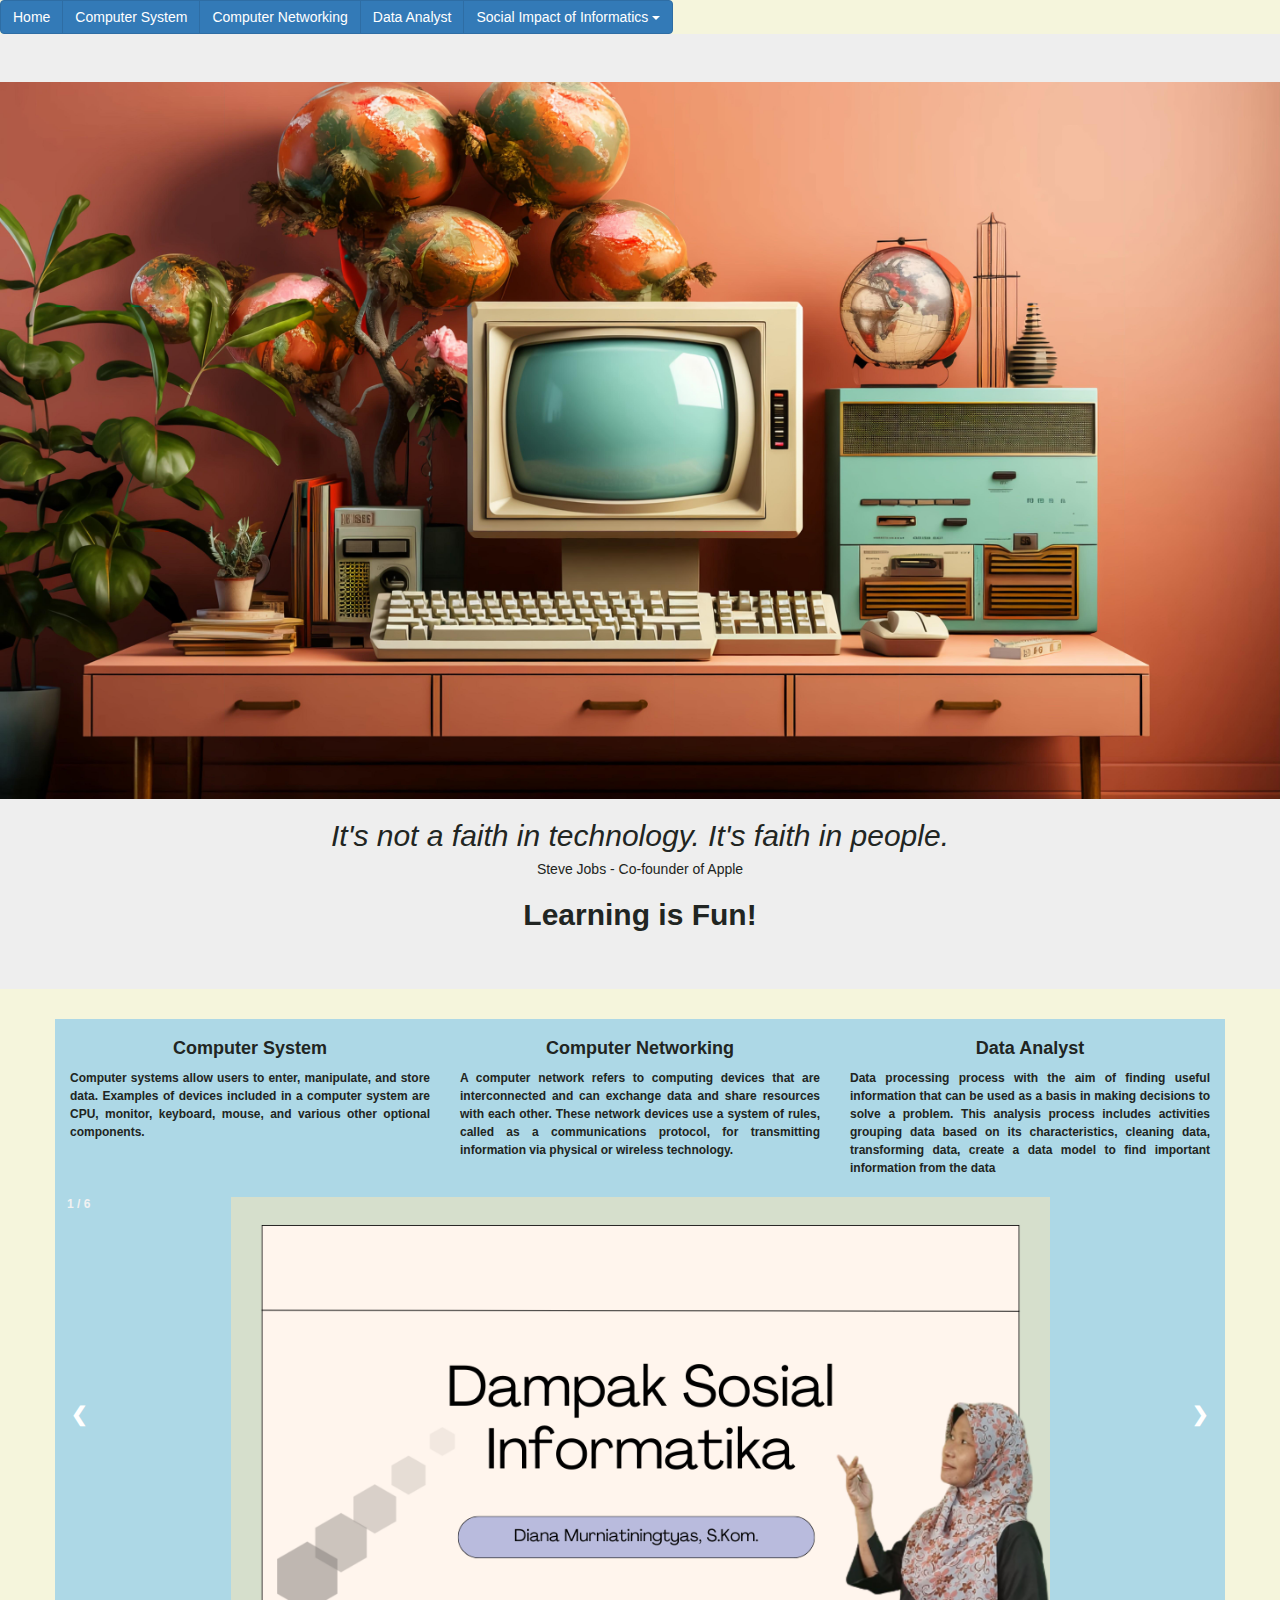
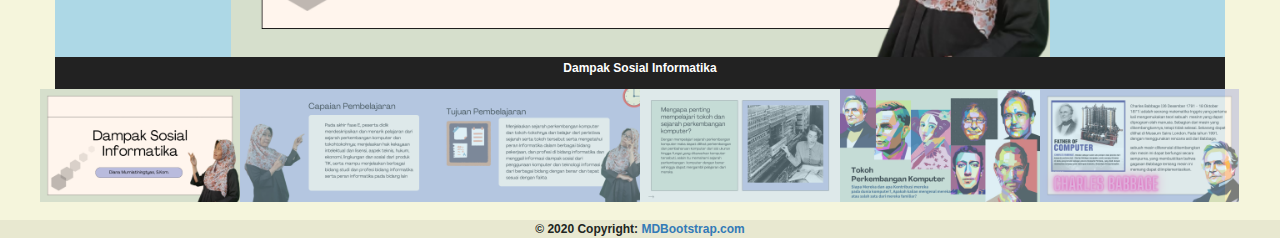
<file: index.html>
<!DOCTYPE html>

<html lang="en">
    <!-- Header -->
    <head>
            <title>Dee's Homepage</title>
            <meta charset="utf-8">
            <meta name="viewport" content="width=device-width, initial-scale=1">
            <link rel="stylesheet" href="https://maxcdn.bootstrapcdn.com/bootstrap/3.4.1/css/bootstrap.min.css">
            <script src="https://ajax.googleapis.com/ajax/libs/jquery/3.7.1/jquery.min.js"></script>
            <script src="https://maxcdn.bootstrapcdn.com/bootstrap/3.4.1/js/bootstrap.min.js"></script>
            <link href="https://fonts.googleapis.com/css2?family=Montserrat:wght@500&display=swap" rel="stylesheet">
            <link href="styles.css" rel="stylesheet">
    </head>
    <body>

       <!-- Add group of button, menu diatas berfungsi sebagai navigasi -->
       <div class="btn-group">
        <button type="button" class="btn btn-primary" onclick="window.location.href='index.html'">Home</button>
        <button type="button" class="btn btn-primary" onclick="window.location.href='syscom.html'">Computer System</button>
        <button type="button" class="btn btn-primary" onclick="window.location.href='network.html'">Computer Networking</button>
        <button type="button" class="btn btn-primary">Data Analyst</button>
        <div class="btn-group">
          <button type="button" class="btn btn-primary dropdown-toggle" data-toggle="dropdown">
          Social Impact of Informatics <span class="caret"></span></button>
          <ul class="dropdown-menu" role="menu">
            <li><a href="#">Computer Inventor</a></li>
            <li><a href="#">Computer Development</a></li>
            <li><a href="#">Intellectual property rights</a></li>
          </ul>
        </div>
      </div>

      <!-- My first bootstrap-->
        <div class="jumbotron text-center">
          <img src="img\header.jpg" style="width:100%">
            <H2><i>It's not a faith in technology. It's faith in people.</h2></i>
            <h5>Steve Jobs - Co-founder of Apple</h5>
            <h2><b>Learning is Fun!</h></div>

      <!-- Kontainer yang berisi gambaran-gambaran materi yang akan dipelajari pada menubar-->
            <div class="container">
              <div class="col-sm-4">
                <h4><center><b>Computer System</b></center></h4>
                <p>Computer systems allow users to enter, manipulate, and store data.
                  Examples of devices included in a computer system are CPU, monitor, keyboard,
                  mouse, and various other optional components.</p>
              </div>

              <!-- second container-->
              <div class="col-sm-4">
                <h4><center><b>Computer Networking</b></center></h4>
                <p>A computer network refers to computing devices that are interconnected and can exchange
                  data and share resources with each other. These network devices use a system of rules, called
                  as a communications protocol, for transmitting information via physical or wireless technology.</p>
              </div>

              <!-- third container-->
              <div class="col-sm-4">
                <h4><center><b>Data Analyst</b></center></h4>
                <p>Data processing process with the aim of finding useful information that can be used as a basis
                  in making decisions to solve a problem. This analysis process includes activities
                  grouping data based on its characteristics, cleaning data, transforming data,
                  create a data model to find important information from the data</p>
              </div>
            </div>
          </div>

        <!-- slideshow container -->
        <div class="container">
          <div class="mySlides">
            <div class="numbertext">1 / 6</div>
            <center><img src="img\1.png" style="width:70%"></center>
          </div>

          <div class="mySlides">
            <div class="numbertext">2 / 6</div>
            <center><img src="img\2.png" style="width:70%"></center>
          </div>

          <div class="mySlides">
            <div class="numbertext">3 / 6</div>
            <center><img src="img\3.png" style="width:70%"></center>
          </div>

          <div class="mySlides">
            <div class="numbertext">4 / 6</div>
            <center><img src="img\4.png" style="width:70%"></center>
          </div>

          <div class="mySlides">
            <div class="numbertext">5 / 6</div>
            <center><img src="img\5.png" style="width:70%"></center>
          </div>

          <div class="mySlides">
            <div class="numbertext">6 / 6</div>
            <center><img src="img\6.png" style="width:70%"></center>
          </div>

          <!-- push button for choose the slide-->
          <a class="prev" onclick="plusSlides(-1)">❮</a>
          <a class="next" onclick="plusSlides(1)">❯</a>

          <div class="caption-container">
            <p id="caption"></p>
          </div>

          <div class="row">
            <div class="column">
              <img class="demo cursor" src="img/1.png" style="width:100%" onclick="currentSlide(1)" alt="Dampak Sosial Informatika">
            </div>
            <div class="column">
              <img class="demo cursor" src="img/2.png" style="width:100%" onclick="currentSlide(2)" alt="Capaian Pembelajaran">
            </div>
            <div class="column">
              <img class="demo cursor" src="img/3.png" style="width:100%" onclick="currentSlide(3)" alt="Tujuan Pembelajaran">
            </div>
            <div class="column">
              <img class="demo cursor" src="img/4.png" style="width:100%" onclick="currentSlide(4)" alt="Sejarah Komputer">
            </div>
            <div class="column">
              <img class="demo cursor" src="img/5.png" style="width:100%" onclick="currentSlide(5)" alt="Tokoh Komputer">
            </div>
            <div class="column">
              <img class="demo cursor" src="img/6.png" style="width:100%" onclick="currentSlide(6)" alt="Charles Babbage">
            </div>
          </div>
        </div>
      <br>


  <!-- Copyright -->
  <div class="text-center p-3" style="background-color: rgba(0, 0, 0, 0.05);">
    © 2020 Copyright:
    <a class="text-body" href="https://mdbootstrap.com/">MDBootstrap.com</a>
  </div>
  <!-- Copyright -->

</footer>
<!-- footer end-->

<!-- script for slideshow -->
      <script>
          let slideIndex = 1;
showSlides(slideIndex);

function plusSlides(n) {
  showSlides(slideIndex += n);
}

function currentSlide(n) {
  showSlides(slideIndex = n);
}

function showSlides(n) {
  let i;
  let slides = document.getElementsByClassName("mySlides");
  let dots = document.getElementsByClassName("demo");
  let captionText = document.getElementById("caption");
  if (n > slides.length) {slideIndex = 1}
  if (n < 1) {slideIndex = slides.length}
  for (i = 0; i < slides.length; i++) {
    slides[i].style.display = "none";
  }
  for (i = 0; i < dots.length; i++) {
    dots[i].className = dots[i].className.replace(" active", "");
  }
  slides[slideIndex-1].style.display = "block";
  dots[slideIndex-1].className += " active";
  captionText.innerHTML = dots[slideIndex-1].alt;
}
      </script>
    </body>
</html>
</file>
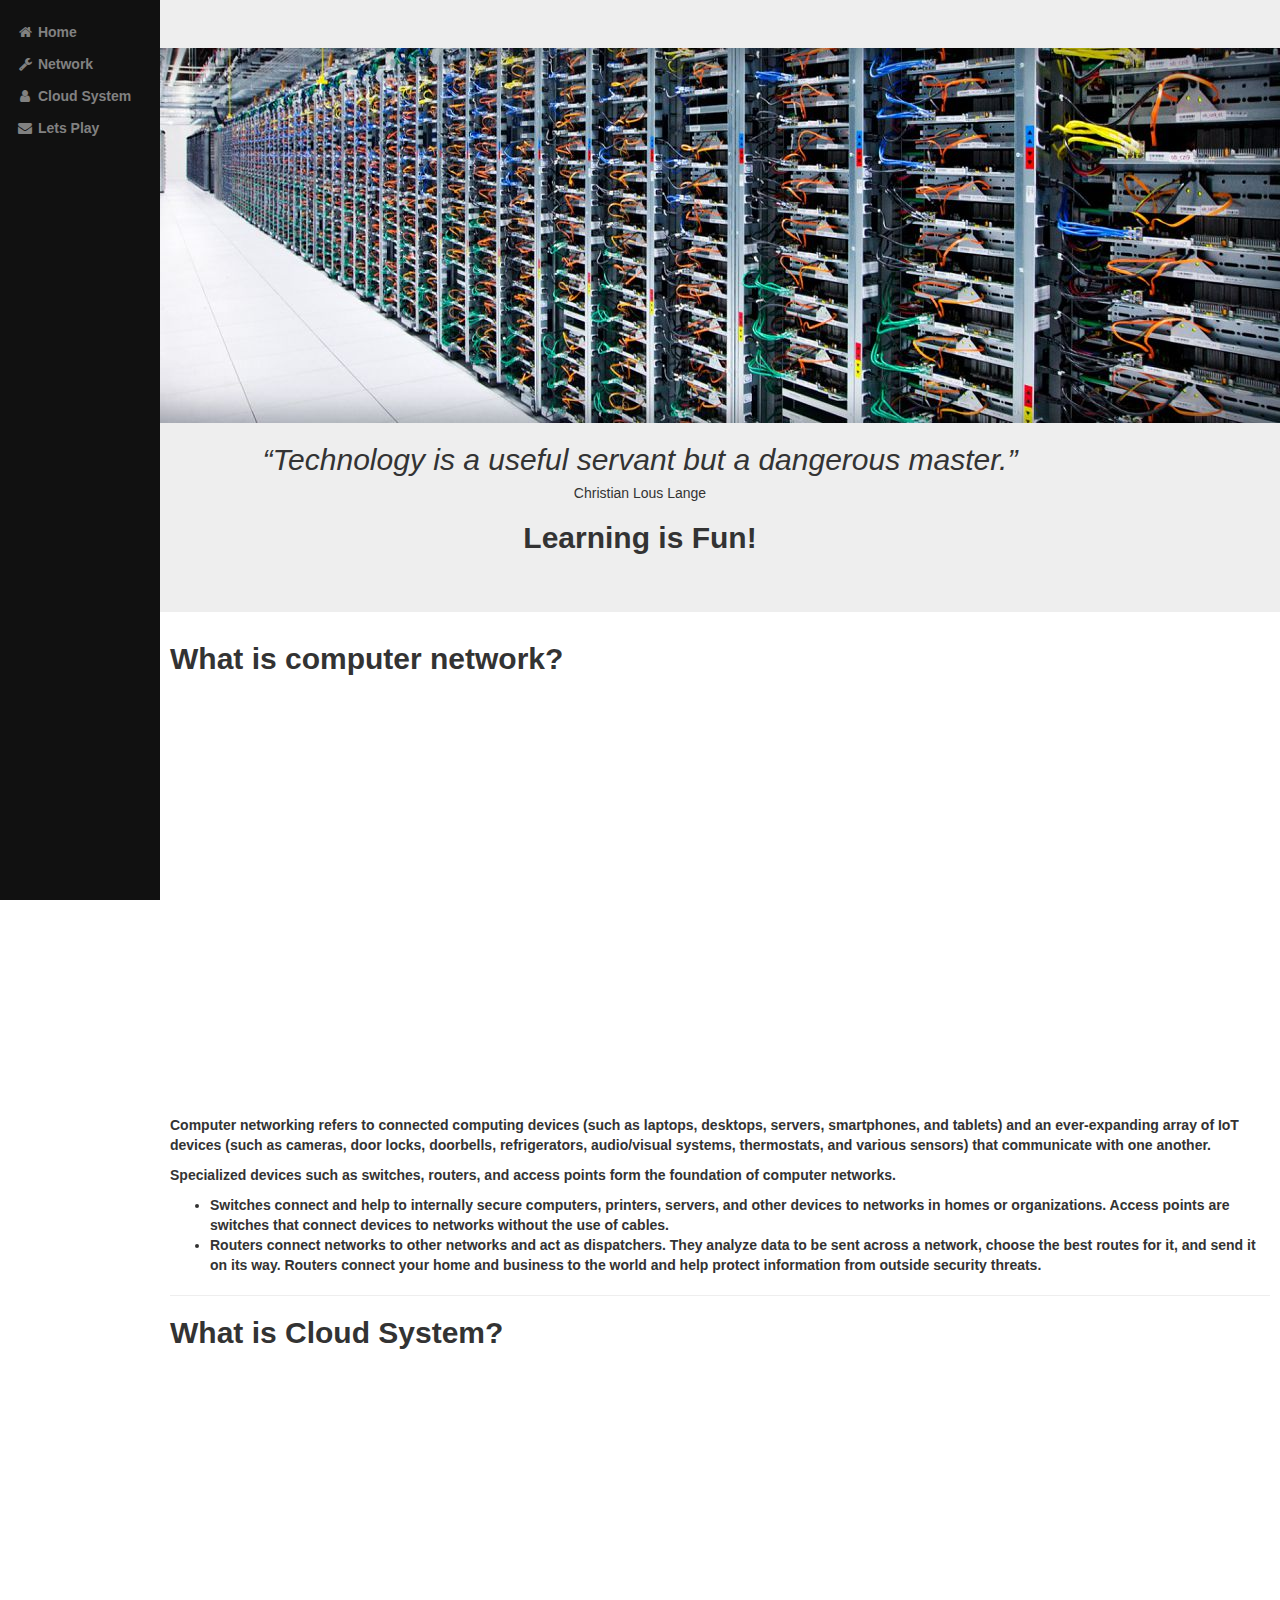
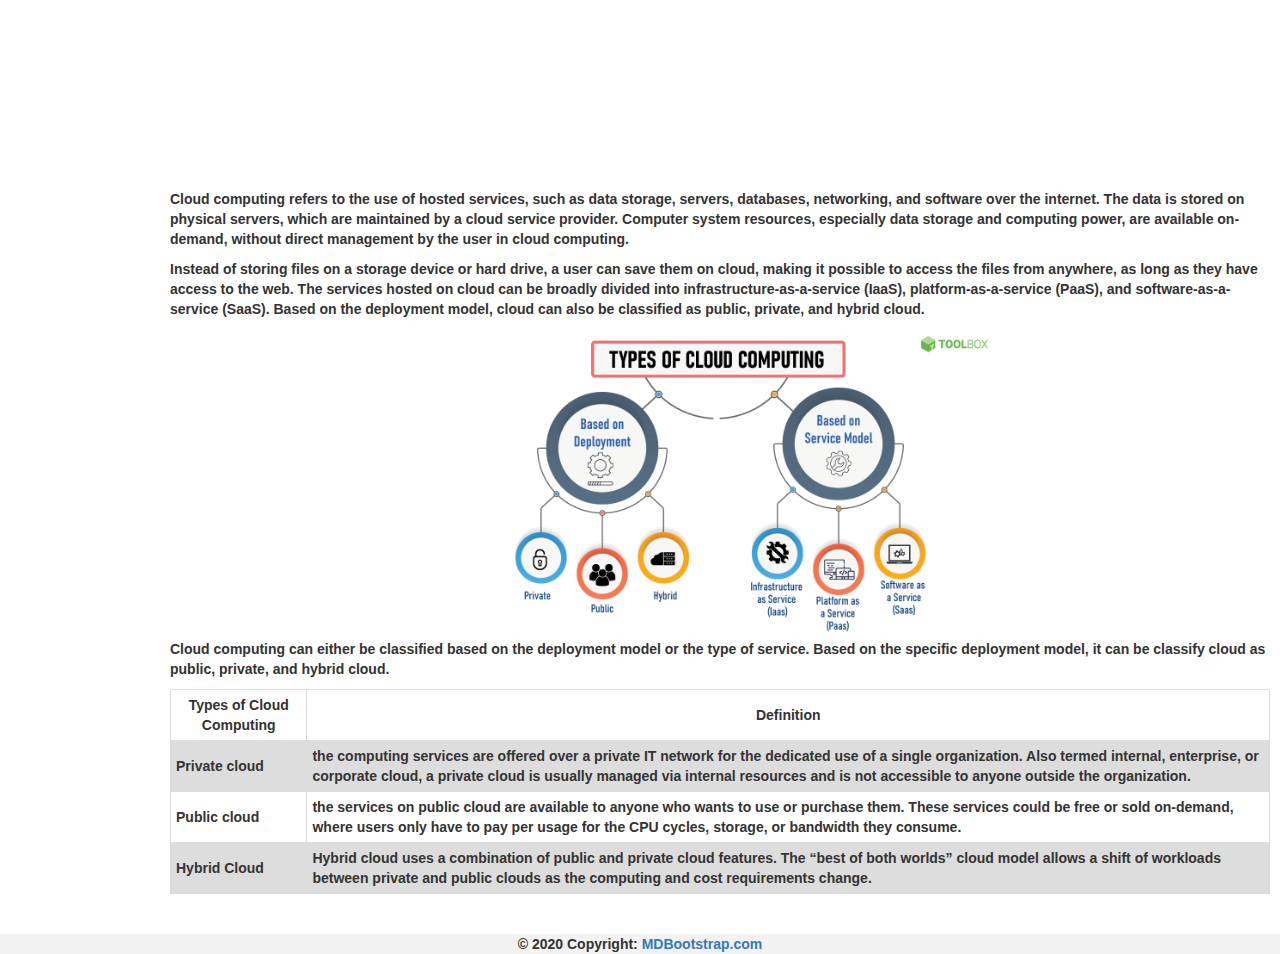
<file: network.html>
<!DOCTYPE html>

<html lang="en">
    <!-- Header -->
    <head>
            <title>Dee's Homepage</title>
            <meta charset="utf-8">
            <meta name="viewport" content="width=device-width, initial-scale=1">
            <link rel="stylesheet" href="https://maxcdn.bootstrapcdn.com/bootstrap/3.4.1/css/bootstrap.min.css">
            <meta name="viewport" content="width=device-width, initial-scale=1">
            <link rel="stylesheet" href="https://cdnjs.cloudflare.com/ajax/libs/font-awesome/4.7.0/css/font-awesome.min.css">

<!-- style -->
<style>
body {font-family: "Lato", sans-serif;}

.sidebar {
  height: 100%;
  width: 160px;
  position: fixed;
  z-index: 1;
  top: 0;
  left: 0;
  background-color: #111;
  overflow-x: hidden;
  padding-top: 16px;
}

.sidebar a {
  padding: 6px 8px 6px 16px;
  text-decoration: none;
  font-size: 14px;
  color: #818181;
  display: block;
}

.sidebar a:hover {
  color: #f1f1f1;
}

.main {
  margin-left: 160px; /* Same as the width of the sidenav */
  padding: 0px 10px;
}

@media screen and (max-height: 450px) {
  .sidebar {padding-top: 15px;}
  .sidebar a {font-size: 18px;}
}

/* style for table */
table {
  font-family: arial, sans-serif;
  border-collapse: collapse;
  width: 100%;
}

td, th {
  border: 1px solid #dddddd;
  text-align: left;
  padding: 5px;
}

tr:nth-child(even) {
  background-color: #dddddd;
}

</style>
</head>
    <body>

      <!-- My first bootstrap-->
        <div class="jumbotron text-center">
          <img src="img\network.jpg" style="width:100%">
            <H2><i>“Technology is a useful servant but a dangerous master.”</h2></i>
            <h5>Christian Lous Lange</h5>
            <h2><b>Learning is Fun!</h></div>

     <!-- main page -->
     <div class="sidebar">
        <a href="index.html"><i class="fa fa-fw fa-home"></i> Home</a>
        <a href="#C1"><i class="fa fa-fw fa-wrench"></i> Network</a>
        <a href="#C2"><i class="fa fa-fw fa-user"></i> Cloud System</a>
        <a href="quizz.html"><i class="fa fa-fw fa-envelope"></i> Lets Play</a>
      </div>

      <div class="main">
        <h2 id="C1"><b>What is computer network?</h2></b>
        <p><iframe width="660" height="415" src="https://www.youtube.com/embed/n_KghQP86Sw" title="" frameBorder="0"
            allow="accelerometer; autoplay; clipboard-write; encrypted-media; gyroscope; picture-in-picture; web-share"
            allowFullScreen><br>Powered by <a href="https://youtubeembedcode.com">
            embed youtube video</a></iframe></p>
        <p>
            Computer networking refers to connected computing devices (such as laptops, desktops, servers, smartphones,
            and tablets) and an ever-expanding array of IoT devices (such as cameras, door locks, doorbells,
            refrigerators, audio/visual systems, thermostats, and various sensors) that communicate with one another.</p>
        <p>Specialized devices such as switches, routers, and access points form the foundation of computer networks.</p>
        <ul>
        <li>Switches connect and help to internally secure computers, printers, servers, and other devices to networks in
            homes or organizations. Access points are switches that connect devices to networks without the use of cables.
        </li>
        <li>Routers connect networks to other networks and act as dispatchers. They analyze data to be sent across a network, choose the best routes for it, and send it on its way.
            Routers connect your home and business to the world and help protect information from outside security threats.
        </li>
        </ul>
        <hr>

        <!-- software bookmark-->
        <h2 id="C2"><b>What is Cloud System?</h2></b>

        <!-- insert video by emmbed from the source using https://youtubeembedcode.com/ -->
        <p><iframe width="660" height="415" src="https://www.youtube.com/embed/ngK97cSXWoM" title="" frameBorder="0"
        allow="accelerometer; autoplay; clipboard-write; encrypted-media; gyroscope; picture-in-picture; web-share"  allowFullScreen><br>Powered by <a href="https://youtubeembedcode.com">embed youtube video</a>
        </a></iframe></p>
        <p>Cloud computing refers to the use of hosted services, such as data storage, servers, databases, networking, and software over the internet. The data is stored on physical servers, which are maintained by a cloud service provider. Computer system resources, especially data
        storage and computing power, are available on-demand, without direct management by the user in cloud computing.</p>

        <p>Instead of storing files on a storage device or hard drive, a user can save them on cloud, making it possible
            to access the files from anywhere, as long as they have access to the web. The services hosted on cloud can
            be broadly divided into infrastructure-as-a-service (IaaS), platform-as-a-service (PaaS), and
            software-as-a-service (SaaS). Based on the deployment model, cloud can also be classified as public, private, and hybrid cloud.</p>
        <center><img src="img/cloud.png" width="50%"></center>
        <p>Cloud computing can either be classified based on the deployment model or the type of service. Based on the specific deployment model,
        it can be classify cloud as public, private, and hybrid cloud. </p>
        <table>
            <tr>
              <th><center>Types of Cloud Computing</th></center>
              <th><center>Definition</th></center>
            </tr>
            <tr>
              <td>Private cloud</td>
              <td>the computing services are offered over a private IT network for the dedicated use of a single organization. Also termed internal, enterprise, or corporate cloud, a private
                cloud is usually managed via internal resources and is not accessible to anyone outside the organization. </td>
            </tr>
            <tr>
              <td>Public cloud</td>
              <td>the services on public cloud are available to anyone who wants to use or purchase them. These services could be free or sold on-demand, where users only have to pay
                per usage for the CPU cycles, storage, or bandwidth they consume.</td>
            </tr>
            <tr>
                <td>Hybrid Cloud</td>
                <td>Hybrid cloud uses a combination of public and private cloud features. The “best of both worlds” cloud
                    model allows a shift of workloads between private and public clouds as the computing and cost
                    requirements change. </td>
            </tr>
          </table>
      </div>

<br><br>
<!-- footer -->

<!-- footer end-->

 <!-- Copyright -->
 <div class="text-center p-3" style="background-color: rgba(0, 0, 0, 0.05);">
  © 2020 Copyright:
  <a class="text-body" href="https://mdbootstrap.com/">MDBootstrap.com</a>
</div>
<!-- Copyright -->

<!-- script for slideshow -->
      <script>
    </body>
</html>
</file>
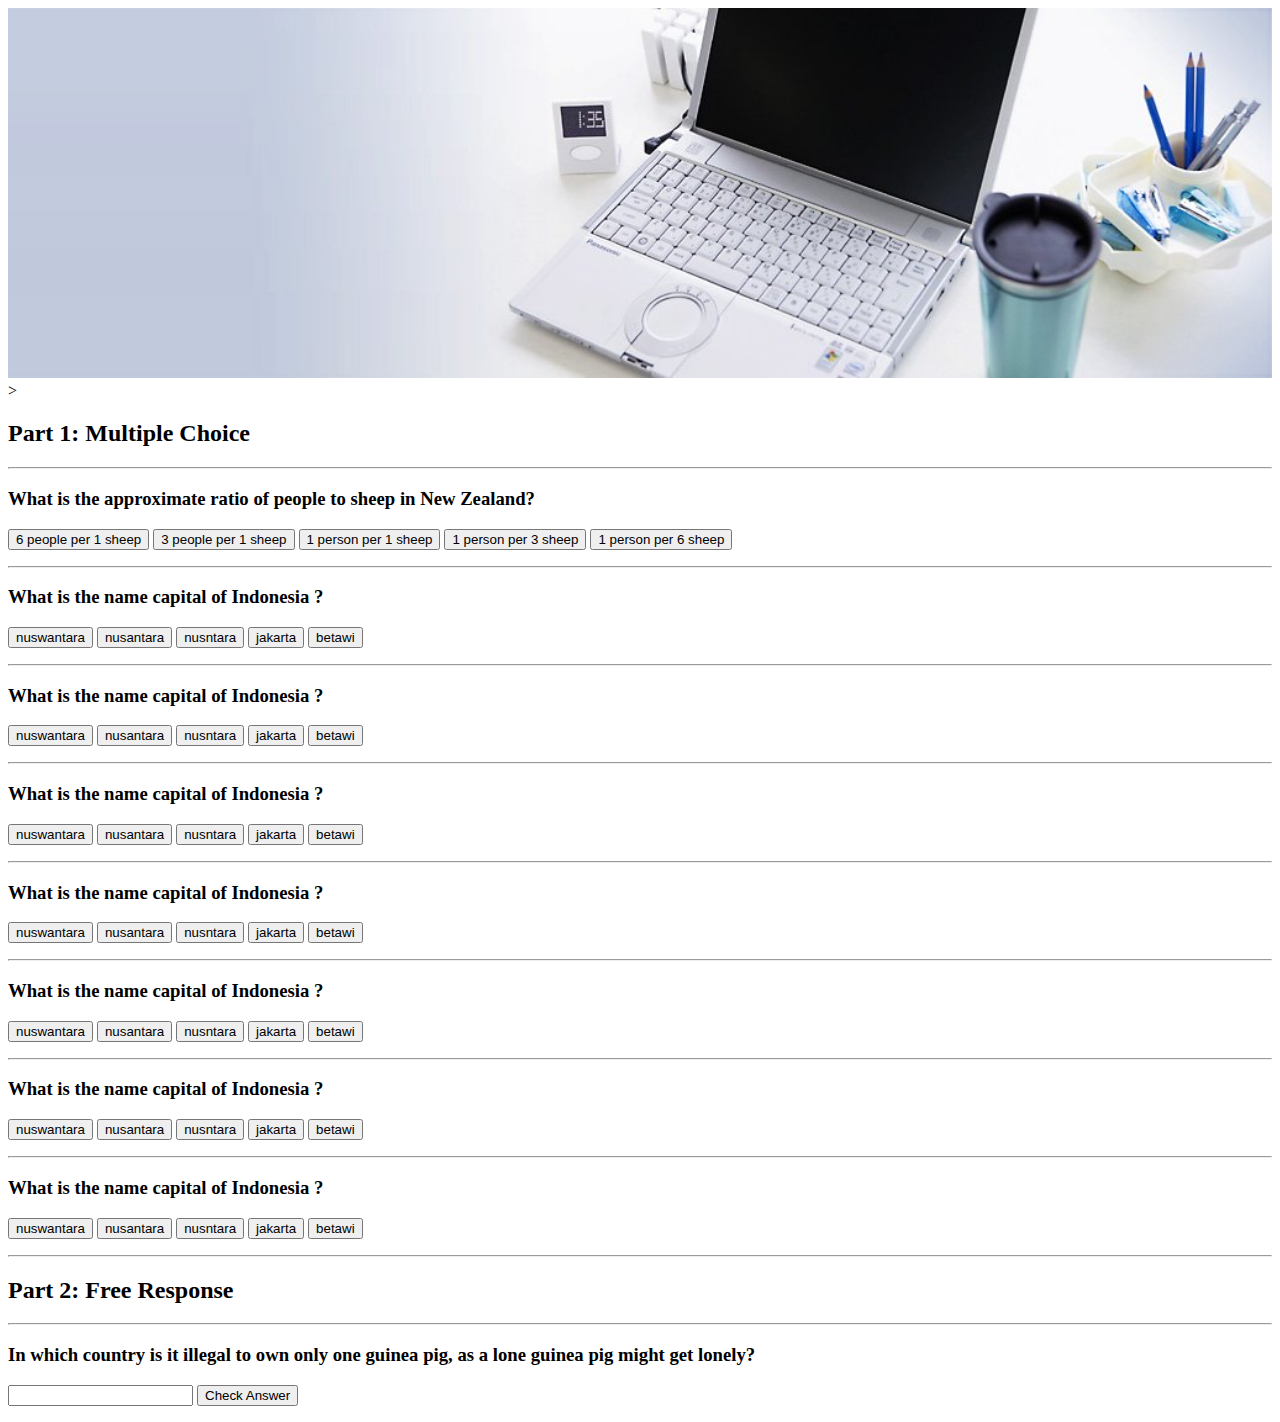
<file: quizz.html>
<!DOCTYPE html>

<html lang="en">
    <head>
        <link href="https://fonts.googleapis.com/css2?family=Montserrat:wght@500&display=swap" rel="stylesheet">
<style>
.sidebar a {
  padding: 6px 8px 6px 16px;
  text-decoration: none;
  font-size: 14px;
  color: #818181;
  display: block;
}

.sidebar a:hover {
  color: #f1f1f1;
}

.main {
  margin-left: 160px; /* Same as the width of the sidenav */
  padding: 0px 10px;
}

@media screen and (max-height: 450px) {
  .sidebar {padding-top: 15px;}
  .sidebar a {font-size: 18px;}
}

</style>
        <title>lets Play the Quiz</title>
        <script>
            // TODO: Add code to check answers to questions
            // Wait for DOM content to load
            document.addEventListener('DOMContentLoaded', function() {

            // Get all elements with class "correct"
            let corrects = document.querySelectorAll('.correct');

            // Add event listeners to each correct button
            for (let i = 0; i < corrects.length; i++) {
                corrects[i].addEventListener('click', function() {

                // Set background color to green
                corrects[i].style.backgroundColor = 'Green';

                // Go to parent element of correct button and find the first element with class "feedback" which has that parent
                corrects[i].parentElement.querySelector('.feedback').innerHTML = 'Correct!';
                });
            }

            // When any incorrect answer is clicked, change color to red.
            let incorrects = document.querySelectorAll(".incorrect");
            for (let i = 0; i < incorrects.length; i++) {
                incorrects[i].addEventListener('click', function() {

                // Set background color to green
                incorrects[i].style.backgroundColor = 'Red';

                // Go to parent element of correct button and find the first element with class "feedback" which has that parent
                incorrects[i].parentElement.querySelector('.feedback').innerHTML = 'Incorrect';
                });
            }

            // Check free response submission
            document.querySelector('#check').addEventListener('click', function() {
            let input = document.querySelector('input');
            if (input.value === 'Switzerland') {
                input.style.backgroundColor = 'green';
                input.parentElement.querySelector('.feedback').innerHTML = 'Correct!';
                }
            else {
                input.style.backgroundColor = 'red';
                input.parentElement.querySelector('.feedback').innerHTML = 'Incorrect';
                }
            });
        });

        /* drag and drop*/
        /**
* Drag and drop quiz intended for an iBooks widget
*/

$(document).ready( function() {
  //initialize the quiz options
  var answersLeft = [];
  $('.quiz-wrapper').find('li.option').each( function(i) {
    var $this = $(this);
    var answerValue = $this.data('target');
    var $target = $('.answers .target[data-accept="'+answerValue+'"]');
    var labelText = $this.html();
    $this.draggable( {
      revert: "invalid",
      containment: ".quiz-wrapper"
    });

    if ( $target.length > 0 ) {
    $target.droppable( {
        accept: 'li.option[data-target="'+answerValue+'"]',
        drop: function( event, ui ) {
          $this.draggable('destroy');
          $target.droppable('destroy');
          $this.html('&nbsp;');
          $target.html(labelText);
          answersLeft.splice( answersLeft.indexOf( answerValue ), 1 );
        }
    });
    answersLeft.push(answerValue);
    } else { }
   });
   $('.quiz-wrapper button[type="submit"]').click( function() {
	   if ( answersLeft.length > 0 ) {
		    $('.lightbox-bg').show();
      $('.status.deny').show();
      $('.lightbox-bg').click( function() {
		      $('.lightbox-bg').hide();
        $('.status.deny').hide();
        $('.lightbox-bg').unbind('click');
      });
	   } else {
		    $('.lightbox-bg').show();
      $('.status.confirm').show();
	   }
   });
});

        </script>
    </head>
    <body>
          <!-- My first bootstrap-->
          <div class="jumbotron text-center">
            <img src="img\quizz.jpg" style="width:100%">
            >

       <!-- main page -->
       <div class="container">
            <div class="section">
                <h2>Part 1: Multiple Choice </h2>
                <hr>
                <!-- TODO: Add multiple choice question here -->
                <h3>What is the approximate ratio of people to sheep in New Zealand?</h3>
                <button class="incorrect">6 people per 1 sheep</button>
                <button class="incorrect">3 people per 1 sheep</button>
                <button class="incorrect">1 person per 1 sheep</button>
                <button class="incorrect">1 person per 3 sheep</button>
                <button class="correct">1 person per 6 sheep</button>
                <p class="feedback"></p>
                <hr>
                <!-- TODO: Add multiple choice question here -->
                <h3>What is the name capital of Indonesia ?</h3>
                <button class="incorrect"> nuswantara</button>
                <button class="incorrect"> nusantara</button>
                <button class="incorrect"> nusntara</button>
                <button class="correct"> jakarta</button>
                <button class="incorrect">betawi</button>
                <p class="feedback"></p>
                <hr>
                <!-- TODO: Add multiple choice question here -->
                <h3>What is the name capital of Indonesia ?</h3>
                <button class="incorrect"> nuswantara</button>
                <button class="incorrect"> nusantara</button>
                <button class="incorrect"> nusntara</button>
                <button class="correct"> jakarta</button>
                <button class="incorrect">betawi</button>
                <p class="feedback"></p>
                <hr>

                <!-- TODO: Add multiple choice question here -->
                <h3>What is the name capital of Indonesia ?</h3>
                <button class="incorrect"> nuswantara</button>
                <button class="incorrect"> nusantara</button>
                <button class="incorrect"> nusntara</button>
                <button class="correct"> jakarta</button>
                <button class="incorrect">betawi</button>
                <p class="feedback"></p>
                <hr>

                <!-- TODO: Add multiple choice question here -->
                <h3>What is the name capital of Indonesia ?</h3>
                <button class="incorrect"> nuswantara</button>
                <button class="incorrect"> nusantara</button>
                <button class="incorrect"> nusntara</button>
                <button class="correct"> jakarta</button>
                <button class="incorrect">betawi</button>
                <p class="feedback"></p>
                <hr>

                <!-- TODO: Add multiple choice question here -->
                <h3>What is the name capital of Indonesia ?</h3>
                <button class="incorrect"> nuswantara</button>
                <button class="incorrect"> nusantara</button>
                <button class="incorrect"> nusntara</button>
                <button class="correct"> jakarta</button>
                <button class="incorrect">betawi</button>
                <p class="feedback"></p>
                <hr>

                <!-- TODO: Add multiple choice question here -->
                <h3>What is the name capital of Indonesia ?</h3>
                <button class="incorrect"> nuswantara</button>
                <button class="incorrect"> nusantara</button>
                <button class="incorrect"> nusntara</button>
                <button class="correct"> jakarta</button>
                <button class="incorrect">betawi</button>
                <p class="feedback"></p>
                <hr>

                <!-- TODO: Add multiple choice question here -->
                <h3>What is the name capital of Indonesia ?</h3>
                <button class="incorrect"> nuswantara</button>
                <button class="incorrect"> nusantara</button>
                <button class="incorrect"> nusntara</button>
                <button class="correct"> jakarta</button>
                <button class="incorrect">betawi</button>
                <p class="feedback"></p>
                <hr>

                </div>

            <div class="section">


                <!-- TODO: Add free response question here -->
                <h2>Part 2: Free Response</h2>
                <hr>
                <h3>In which country is it illegal to own only one guinea pig, as a lone guinea pig might get lonely?</h3>
                <input type="text"></input>
                <button id="check">Check Answer</button>
                <p class="feedback"></p>
            </div>
        </div>
    </body>
</html>
</file>
<file: styles.css>
/* style for body */
body {
    background-color:#FAEBD7;
    color: #212522;
    font-size: 12px;
    font-weight: 400;
    line-height: 1.5;
    margin: 0;
    text-align: justify;
}

.container {
    margin-left: auto;
    margin-right: auto;
    padding-left: 15px;
    padding-right: 15px;
}

.header {
    background-color: #577bff;
    color: #ff1;
    margin-bottom: 2rem;
    padding: 2rem 1rem;
    text-align: center;
}

.section {
    padding: 0.5rem 2rem 1rem 2rem;
}

.section:hover {
    background-color: #d59999;
    transition: color 2s ease-in-out, background-color 0.15s ease-in-out;
}

h1 {
    font-family: 'Montserrat', sans-serif;
    font-size: 48px;
}

button, input[type="submit"] {
    background-color: #d9edff;
    border: 1px solid transparent;
    border-radius: 0.25rem;
    font-size: 0.95rem;
    font-weight: 400;
    line-height: 1.5;
    padding: 0.375rem 0.75rem;
    text-align: center;
    transition: color 0.15s ease-in-out, background-color 0.15s ease-in-out, border-color 0.15s ease-in-out, box-shadow 0.15s ease-in-out;
    vertical-align: middle;
}


input[type="text"] {
    line-height: 1.8;
    width: 25%;
}

input[type="text"]:hover {
    background-color: #f5f555;
    transition: color 2s ease-in-out, background-color 0.15s ease-in-out;
}

* {
    box-sizing: border-box;
}

body {
    font-family: Verdana, sans-serif;
    margin: 0;
    background-color: #F5F5DC;
}

.container {
    background-color: #ADD8E6;
    padding: 10px 0 0 0;
}

/* slideshow style */
body {
  font-family: Arial;
  margin: 0;
}

* {
  box-sizing: border-box;
}

img {
  vertical-align: middle;
}

/* Position the image container (needed to position the left and right arrows) */
.container {
  position: relative;
}

/* Hide the images by default */
.mySlides {
  display: none;
}

/* Add a pointer when hovering over the thumbnail images */
.cursor {
  cursor: pointer;
}

/* Next & previous buttons */
.prev,
.next {
  cursor: pointer;
  position: absolute;
  top: 40%;
  width: auto;
  padding: 16px;
  margin-top: -50px;
  color: white;
  font-weight: bold;
  font-size: 20px;
  border-radius: 0 3px 3px 0;
  user-select: none;
  -webkit-user-select: none;
}

/* Position the "next button" to the right */
.next {
  right: 0;
  border-radius: 3px 0 0 3px;
}

/* On hover, add a black background color with a little bit see-through */
.prev:hover,
.next:hover {
  background-color: rgba(0, 0, 0, 0.8);
}

/* Number text (1/3 etc) */
.numbertext {
  color: #f2f2f2;
  font-size: 12px;
  padding: 8px 12px;
  position: absolute;
  top: 0;
}

/* Container for image text */
.caption-container {
  text-align: center;
  background-color: #222;
  padding: 2px 16px;
  color: white;
}

.row:after {
  content: "";
  display: table;
  clear: both;
}

/* Six columns side by side */
.column {
  float: left;
  width: 16.66%;
}

/* Add a transparency effect for thumnbail images */
.demo {
  opacity: 0.6;
}

.active,
.demo:hover {
  opacity: 1;
}
</file>
